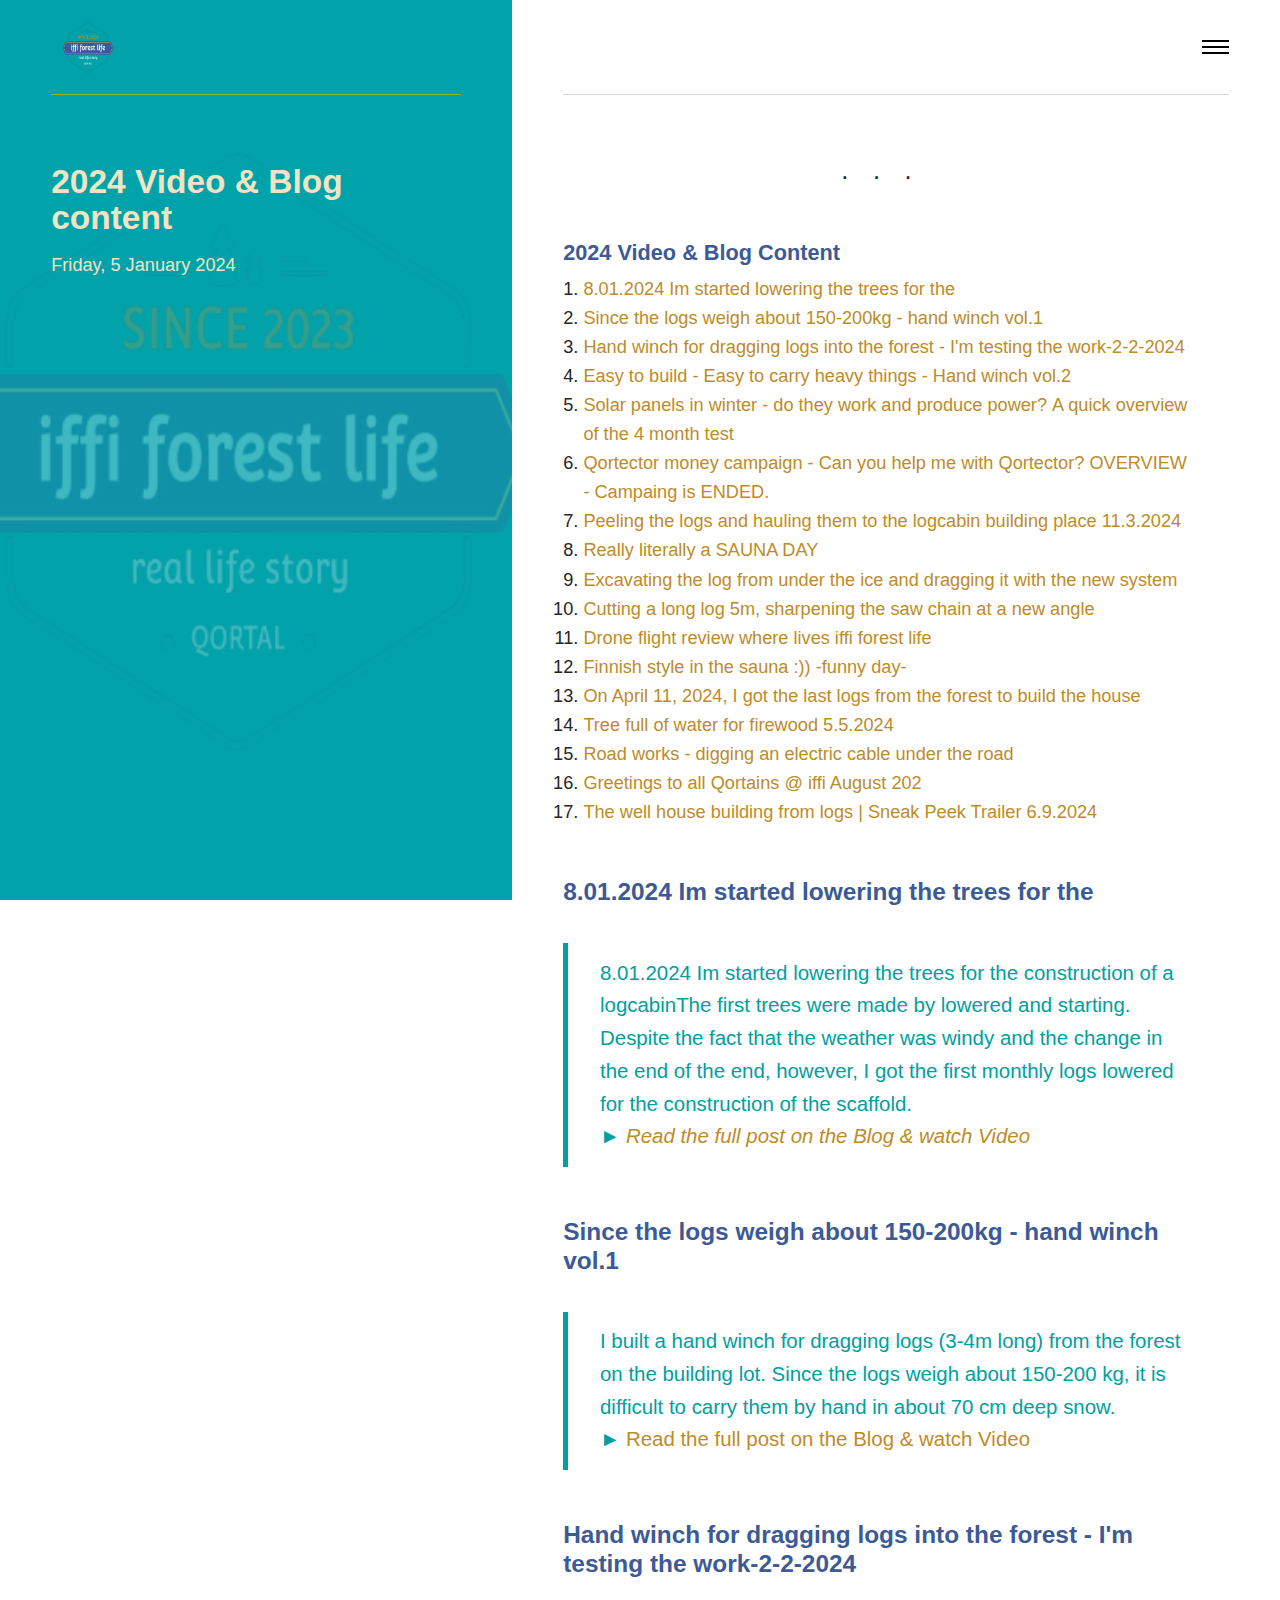
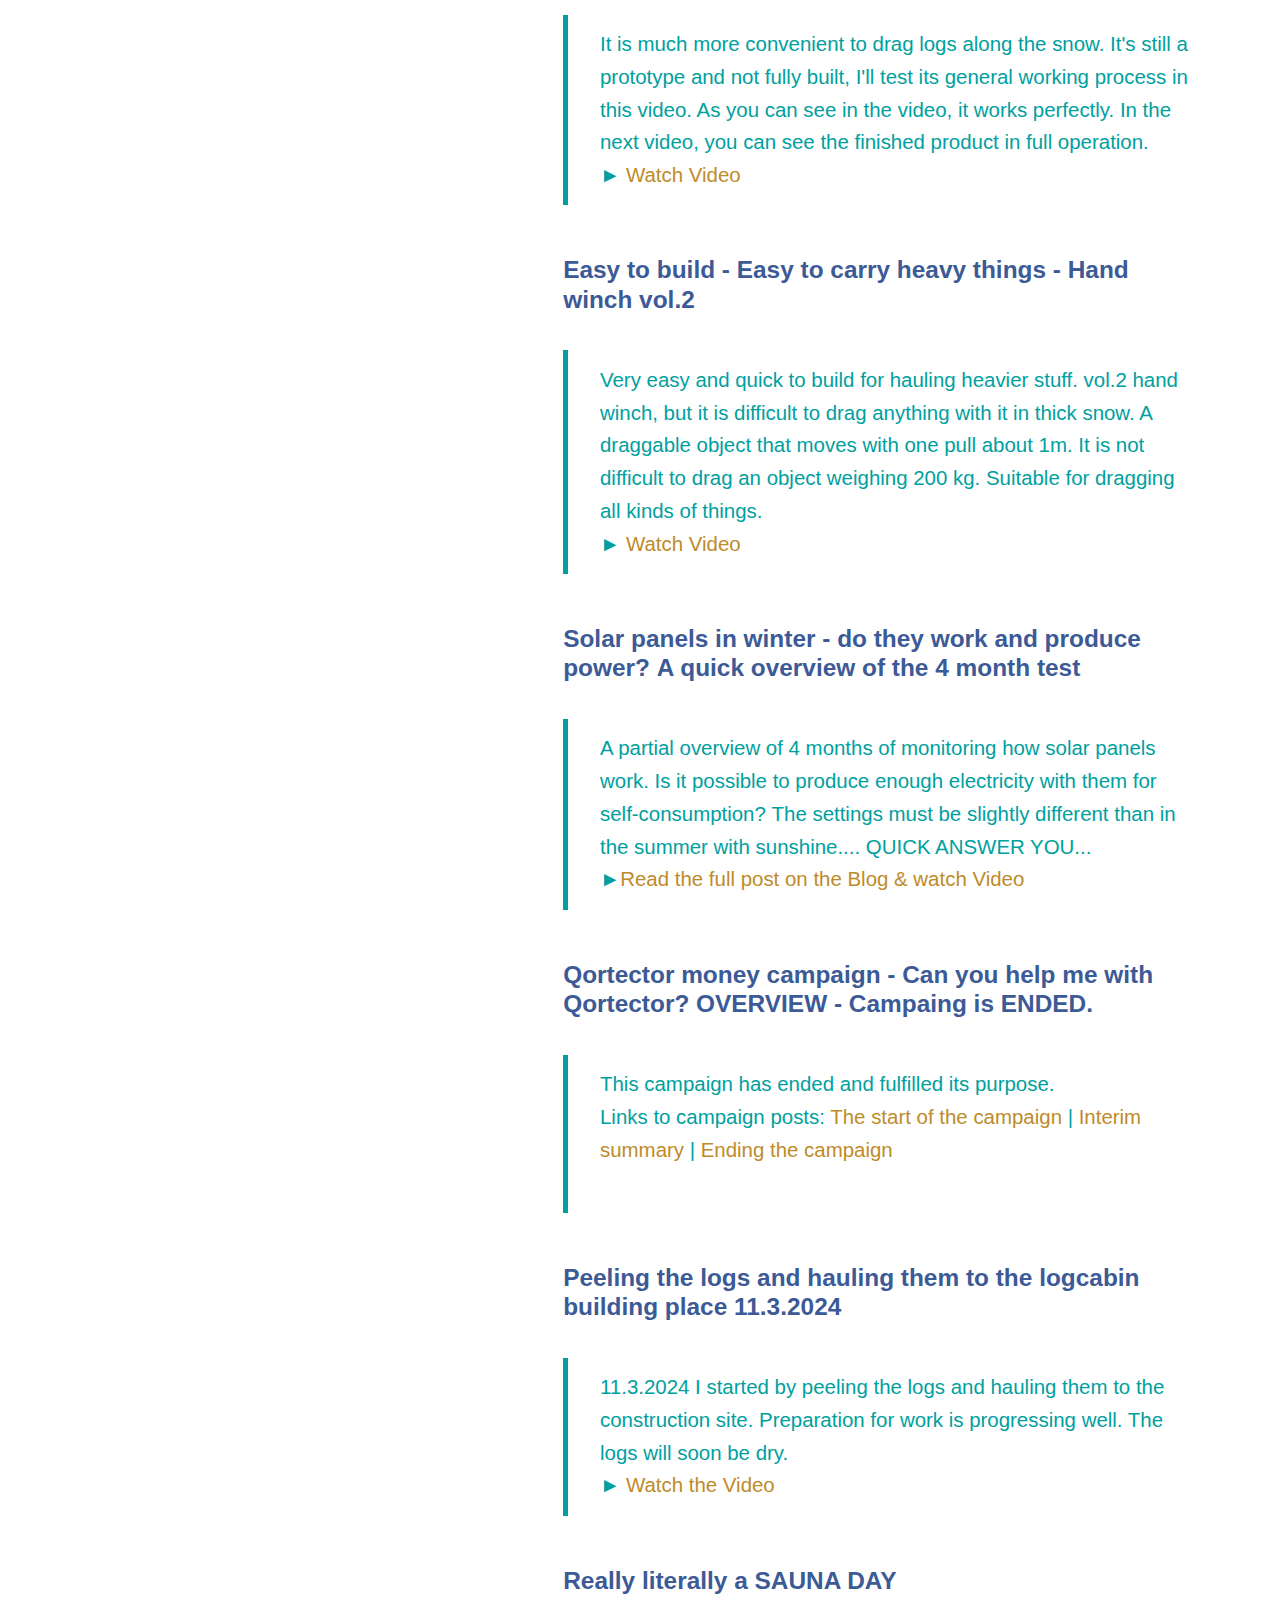
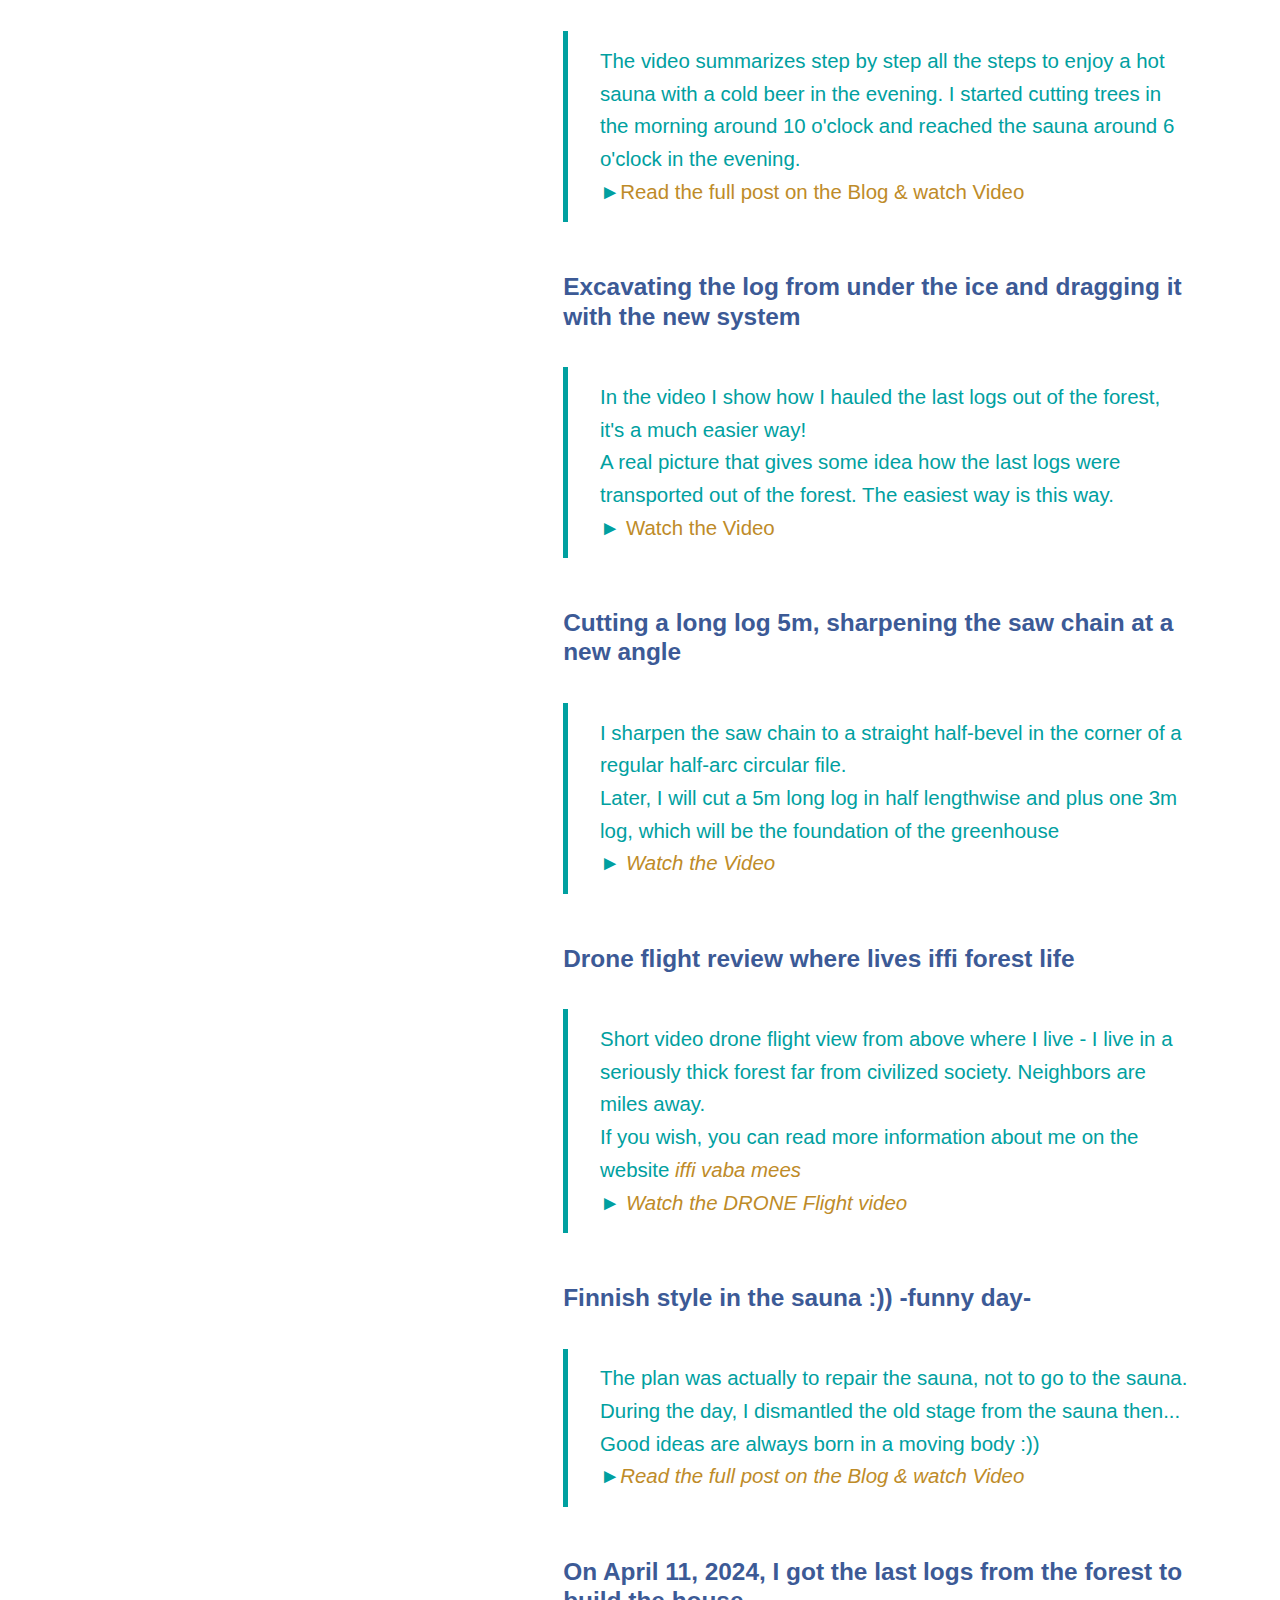
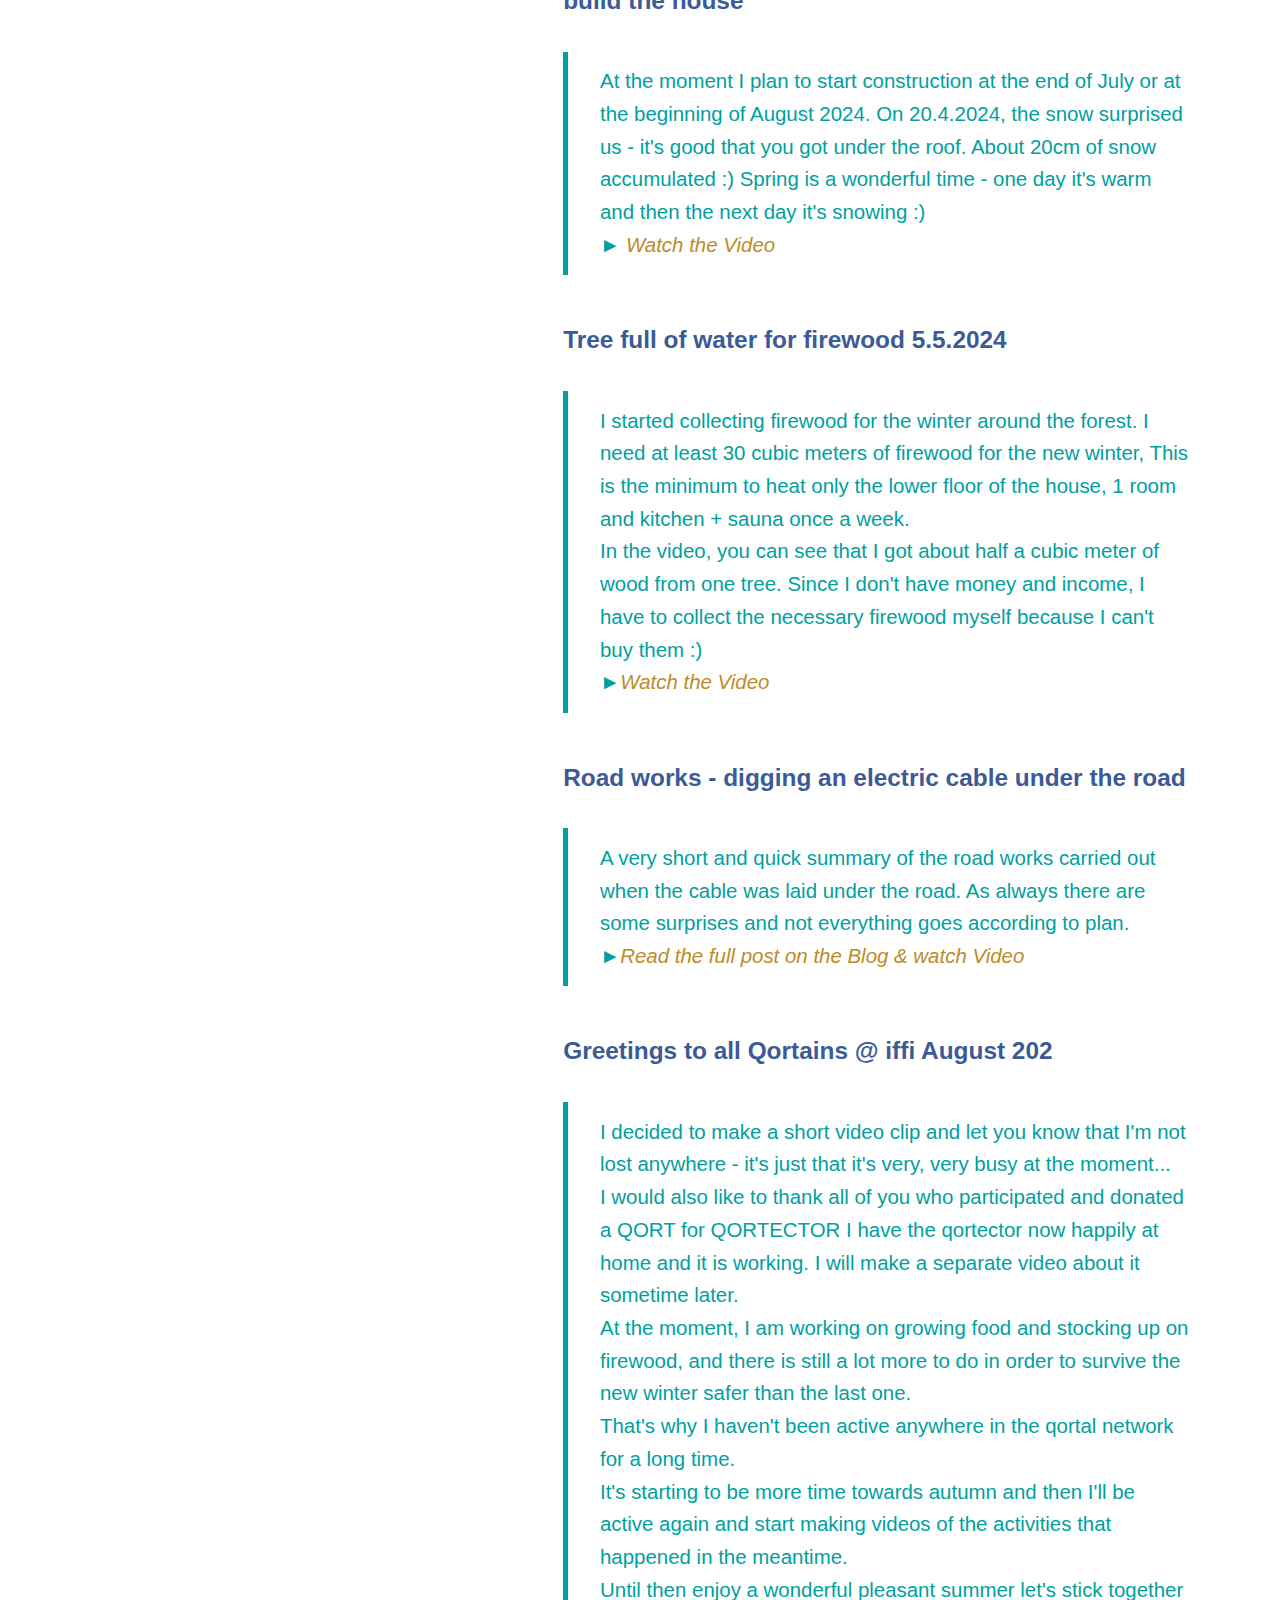
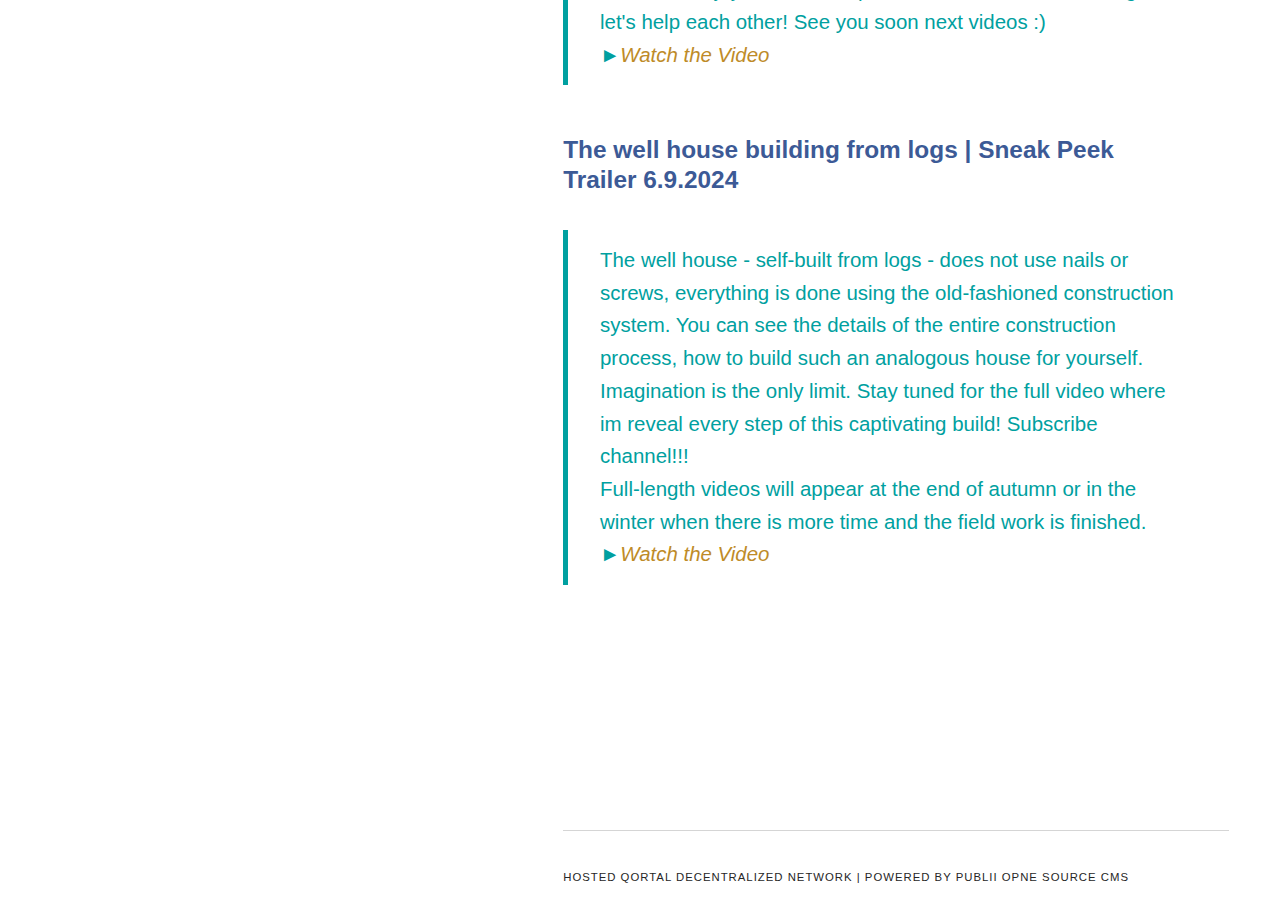
<file: index.html>
<!DOCTYPE html><html lang="en-gb"><head><meta charset="utf-8"><meta http-equiv="X-UA-Compatible" content="IE=edge"><meta name="viewport" content="width=device-width,initial-scale=1"><title>2024 Video &amp; Blog content - iffi forest life | real life story | since 2023</title><meta name="description" content="8.01.2024 Im started lowering the trees for the 8.01.2024 Im started lowering the trees for the construction of a logcabinThe first trees were made by lowered and starting. Despite the fact that the weather was windy and the change in the end of the end,&hellip;"><meta name="generator" content="Publii Open-Source CMS for Static Site"><link rel="canonical" href="./"><link rel="shortcut icon" href="./media/website/Video-iffiforestlife-VIDEO-logo-transperent-512x512-2.png" type="image/png"><link rel="stylesheet" href="./assets/css/style.css?v=f938fbee2fb2545371618f54c87f8995"><script type="application/ld+json">{"@context":"http://schema.org","@type":"Article","mainEntityOfPage":{"@type":"WebPage","@id":"./index.html"},"headline":"2024 Video & Blog content","datePublished":"2024-01-05T09:01","dateModified":"2024-09-14T11:29","image":{"@type":"ImageObject","url":"./media/posts/2/Video-iffiforestlife-VIDEO-logo-transperent-512x512.png","height":512,"width":512},"description":"8.01.2024 Im started lowering the trees for the 8.01.2024 Im started lowering the trees for the construction of a logcabinThe first trees were made by lowered and starting. Despite the fact that the weather was windy and the change in the end of the end,&hellip;","author":{"@type":"Person","name":"iffi olen","url":"./authors/iffi-olen/"},"publisher":{"@type":"Organization","name":"iffi olen","logo":{"@type":"ImageObject","url":"./media/website/Video-iffiforestlife-VIDEO-logo-transperent-512x512.png","height":512,"width":512}}}</script><noscript><style>img[loading] {
                    opacity: 1;
                }</style></noscript></head><body class="page-template"><div class="container js-container"><nav class="menu"><ul class="navbar__menu"><li><a href="./index.html" target="_self">home</a></li><li class="active-parent has-submenu"><span>archive</span><ul class="navbar__submenu"><li><a href="./2023-video-and-blog-content.html" target="_self">2023 year</a></li><li class="active"><a href="./2024-video-and-blog-content.html" target="_self">2024 year</a></li></ul></li><li><span>Project / Ideas information</span></li></ul></nav><div class="container__content"><header class="top"><div class="top__item"><a class="logo" href="./index.html"><img src="./media/website/Video-iffiforestlife-VIDEO-logo-transperent-512x512.png" alt="iffi forest life | real life story | since 2023" width="512" height="512"></a></div><div class="top__item top__item--right"><button class="menu-toggle js-menu-toggle" aria-label="Menu" aria-expanded="false"><span class="menu-toggle-box"><span class="menu-toggle-inner">Menu</span></span></button></div></header><main class="main page"><article class="content"><div class="main__left"><figure class="hero"><img src="./media/posts/2/Video-iffiforestlife-VIDEO-logo-transperent-512x512.png" srcset="./media/posts/2/responsive/Video-iffiforestlife-VIDEO-logo-transperent-512x512-xs.webp 300w, ./media/posts/2/responsive/Video-iffiforestlife-VIDEO-logo-transperent-512x512-sm.webp 480w, ./media/posts/2/responsive/Video-iffiforestlife-VIDEO-logo-transperent-512x512-md.webp 768w, ./media/posts/2/responsive/Video-iffiforestlife-VIDEO-logo-transperent-512x512-lg.webp 1024w, ./media/posts/2/responsive/Video-iffiforestlife-VIDEO-logo-transperent-512x512-xl.webp 1280w, ./media/posts/2/responsive/Video-iffiforestlife-VIDEO-logo-transperent-512x512-2xl.webp 1600w" sizes="(min-width: 1800px) 50vw, (min-width: 900px) 40vw, 100vw" loading="eager" height="512" width="512" alt=""></figure><header><h1>2024 Video &amp; Blog content</h1><p><time datetime="2024-01-05T09:01">Friday, 5 January 2024</time></p></header></div><div class="main__right"><div class="content__entry"><hr class="separator separator--dots"><div class="post__toc"><h3>2024 Video &amp; Blog Content</h3><ul><li><a href="#8012024-im-started-lowering-the-trees-for-the">8.01.2024 Im started lowering the trees for the</a></li><li><a href="#since-the-logs-weigh-about-150-200kg-hand-winch-vol1">Since the logs weigh about 150-200kg - hand winch vol.1</a></li><li><a href="#hand-winch-for-dragging-logs-into-the-forest-im-testing-the-work-2-2-2024">Hand winch for dragging logs into the forest - I'm testing the work-2-2-2024</a></li><li><a href="#easy-to-build-easy-to-carry-heavy-things-hand-winch-vol2lessbrgreater">Easy to build - Easy to carry heavy things - Hand winch vol.2<br></a></li><li><a href="#solar-panels-in-winter-do-they-work-and-produce-powerandnbspa-quick-overview-of-the-4-month-test">Solar panels in winter - do they work and produce power?&nbsp;A quick overview of the 4 month test</a></li><li><a href="#qortector-money-campaign-can-you-help-me-with-qortector-overview-campaing-is-endedlessbrgreater">Qortector money campaign - Can you help me with Qortector? OVERVIEW - Campaing is ENDED.<br></a></li><li><a href="#peeling-the-logs-and-hauling-them-to-the-logcabin-building-place-1132024">Peeling the logs and hauling them to the logcabin building place 11.3.2024</a></li><li><a href="#really-literally-a-sauna-daylessbrgreater">Really literally a SAUNA DAY<br></a></li><li><a href="#excavating-the-log-from-under-the-ice-and-dragging-it-with-the-new-system">Excavating the log from under the ice and dragging it with the new system</a></li><li><a href="#cutting-a-long-log-5m-sharpening-the-saw-chain-at-a-new-angle">Cutting a long log 5m, sharpening the saw chain at a new angle</a></li><li><a href="#drone-flight-review-where-lives-iffi-forest-life">Drone flight review where lives iffi forest life</a></li><li><a href="#finnish-style-in-the-sauna-funny-day-">Finnish style in the sauna :)) -funny day-</a></li><li><a href="#on-april-11-2024-i-got-the-last-logs-from-the-forest-to-build-the-house">On April 11, 2024, I got the last logs from the forest to build the house</a></li><li><a href="#tree-full-of-water-for-firewood-552024">Tree full of water for firewood 5.5.2024</a></li><li><a href="#road-works-digging-an-electric-cable-under-the-road">Road works - digging an electric cable under the road</a></li><li><a href="#greetings-to-all-qortains-iffi-august-202lessbrgreater">Greetings to all Qortains @ iffi August 202<br></a></li><li><a href="#the-well-house-building-from-logs-or-sneak-peek-trailer-692024">The well house building from logs | Sneak Peek Trailer 6.9.2024</a></li></ul></div><h2 id="8012024-im-started-lowering-the-trees-for-the">8.01.2024 Im started lowering the trees for the</h2><blockquote class="blockquote">8.01.2024 Im started lowering the trees for the construction of a logcabinThe first trees were made by lowered and starting. Despite the fact that the weather was windy and the change in the end of the end, however, I got the first monthly logs lowered for the construction of the scaffold.<br>►&nbsp;<a href="https://qortal://APP/Q-Blog/iffi%20forest%20life/iffi%20forest%20life/I-started-the-building-o-ZKFFBo"><em>Read the full post on the Blog &amp; watch Video</em></a><br></blockquote><h2 id="since-the-logs-weigh-about-150-200kg-hand-winch-vol1">Since the logs weigh about 150-200kg - hand winch vol.1</h2><blockquote class="blockquote">I built a hand winch for dragging logs (3-4m long) from the forest on the building lot. Since the logs weigh about 150-200 kg, it is difficult to carry them by hand in about 70 cm deep snow.<br>► <a href="https://qortal://APP/Q-Blog/iffi%20forest%20life/iffi%20forest%20life/I-built-a-hand-winch-for-dRANUb">Read the full post on the Blog &amp; watch Video</a><br></blockquote><h2 id="hand-winch-for-dragging-logs-into-the-forest-im-testing-the-work-2-2-2024">Hand winch for dragging logs into the forest - I'm testing the work-2-2-2024</h2><blockquote class="blockquote">It is much more convenient to drag logs along the snow. It's still a prototype and not fully built, I'll test its general working process in this video. As you can see in the video, it works perfectly. In the next video, you can see the finished product in full operation.<br>► <a href="https://qortal://APP/Q-Tube/video/iffi%20forest%20life/qtube_vid_hand-winch-for-dragging-logs-i_499fjo_metadata">Watch Video</a><br></blockquote><h2 id="easy-to-build-easy-to-carry-heavy-things-hand-winch-vol2lessbrgreater">Easy to build - Easy to carry heavy things - Hand winch vol.2<br></h2><blockquote class="blockquote">Very easy and quick to build for hauling heavier stuff. vol.2 hand winch, but it is difficult to drag anything with it in thick snow. A draggable object that moves with one pull about 1m. It is not difficult to drag an object weighing 200 kg. Suitable for dragging all kinds of things.<br>► <a href="https://qortal://APP/Q-Tube/video/iffi%20forest%20life/qtube_vid_easy-to-build-easy-to-carry-he_H6gyr2_metadata">Watch Video</a><br></blockquote><h2 id="solar-panels-in-winter-do-they-work-and-produce-powerandnbspa-quick-overview-of-the-4-month-test">Solar panels in winter - do they work and produce power?&nbsp;A quick overview of the 4 month test</h2><blockquote class="blockquote">A partial overview of 4 months of monitoring how solar panels work. Is it possible to produce enough electricity with them for self-consumption?&nbsp;The settings must be slightly different than in the summer with sunshine.... QUICK ANSWER YOU...<br>►<a href="https://qortal://APP/Q-Blog/iffi%20forest%20life/iffi%20forest%20life/Solar-panels-in-winter-d-SvBx4P">Read the full post on the Blog &amp; watch Video</a><br></blockquote><h2 id="qortector-money-campaign-can-you-help-me-with-qortector-overview-campaing-is-endedlessbrgreater">Qortector money campaign - Can you help me with Qortector? OVERVIEW - Campaing is ENDED.<br></h2><blockquote class="blockquote">This campaign has ended and fulfilled its purpose.<br>Links to campaign posts: <a href="https://qortal://APP/Q-Blog/iffi%20forest%20life/iffi%20forest%20life/Qortector-money-campaign-WX0a5l">The start of the campaign</a>&nbsp;| <a href="https://qortal://APP/Q-Blog/iffi%20forest%20life/iffi%20forest%20life/Can-you-help-me-with-Qor-sa7Aiv">Interim summary</a>&nbsp;| <a href="https://qortal://APP/Q-Blog/iffi%20forest%20life/iffi%20forest%20life/Greetings-all-Qortians-I-vxCY5V">Ending the campaign</a><br><br></blockquote><h2 id="peeling-the-logs-and-hauling-them-to-the-logcabin-building-place-1132024">Peeling the logs and hauling them to the logcabin building place 11.3.2024</h2><blockquote class="blockquote">11.3.2024 I started by peeling the logs and hauling them to the construction site. Preparation for work is progressing well. The logs will soon be dry.<br>► <a href="https://qortal://APP/Q-Tube/video/iffi%20forest%20life/qtube_vid_peeling-the-logs-and-hauling-t_G0pG1w_metadata">Watch the Video</a><br></blockquote><h2 id="really-literally-a-sauna-daylessbrgreater">Really literally a SAUNA DAY<br></h2><blockquote class="blockquote">The video summarizes step by step all the steps to enjoy a hot sauna with a cold beer in the evening.&nbsp;I started cutting trees in the morning around 10 o'clock and reached the sauna around 6 o'clock in the evening.<br>►<a href="https://qortal://APP/Q-Blog/iffi%20forest%20life/iffi%20forest%20life/Really-literally-a-SAUNA-1JDb5q">Read the full post on the Blog &amp; watch Video</a><br></blockquote><h2 id="excavating-the-log-from-under-the-ice-and-dragging-it-with-the-new-system">Excavating the log from under the ice and dragging it with the new system</h2><blockquote class="blockquote">In the video I show how I hauled the last logs out of the forest, it's a much easier way!<br>A real picture that gives some idea how the last logs were transported out of the forest. The easiest way is this way.<br>► <a href="https://qortal://APP/Q-Tube/video/iffi%20forest%20life/qtube_vid_excavating-the-log-from-under-_YpBPUv_metadata">Watch the Video</a><br></blockquote><h2 id="cutting-a-long-log-5m-sharpening-the-saw-chain-at-a-new-angle">Cutting a long log 5m, sharpening the saw chain at a new angle</h2><blockquote class="blockquote">I sharpen the saw chain to a straight half-bevel in the corner of a regular half-arc circular file.<br>Later, I will cut a 5m long log in half lengthwise and plus one 3m log, which will be the foundation of the greenhouse<br>► <a href="https://qortal://APP/Q-Tube/video/iffi%20forest%20life/qtube_vid_cutting-a-long-log-5m-sharpeni_mmCqhX_metadata"><em>Watch the Video</em></a><br></blockquote><h2 id="drone-flight-review-where-lives-iffi-forest-life">Drone flight review where lives iffi forest life</h2><blockquote class="blockquote">Short video drone flight view from above where I live - I live in a seriously thick forest far from civilized society. Neighbors are miles away.<br>If you wish, you can read more information about me on the website <a href="https://qortal://WEBSITE/iffi%20vaba%20mees"><em>iffi vaba mees</em></a><br>► <a href="https://qortal://APP/Q-Tube/video/iffi%20forest%20life/qtube_vid_drone-flight-review-where-live_iTWVKM_metadata"><em>Watch the DRONE Flight video</em></a><br></blockquote><h2 id="finnish-style-in-the-sauna-funny-day-">Finnish style in the sauna :)) -funny day-</h2><blockquote class="blockquote">The plan was actually to repair the sauna, not to go to the sauna. During the day, I dismantled the old stage from the sauna then...<br>Good ideas are always born in a moving body :))<br>►<a href="https://qortal://APP/Q-Blog/iffi%20forest%20life/iffi%20forest%20life/Finnish-style-in-the-sau-g7oVYF"><em>Read the full post on the Blog &amp; watch Video</em></a><br></blockquote><h2 id="on-april-11-2024-i-got-the-last-logs-from-the-forest-to-build-the-house">On April 11, 2024, I got the last logs from the forest to build the house</h2><blockquote class="blockquote">At the moment I plan to start construction at the end of July or at the beginning of August 2024.&nbsp;On 20.4.2024, the snow surprised us - it's good that you got under the roof. About 20cm of snow accumulated :)&nbsp;Spring is a wonderful time - one day it's warm and then the next day it's snowing :)<br>► <a href="https://qortal://APP/Q-Tube/video/iffi%20forest%20life/qtube_vid_excavating-the-log-from-under-_YpBPUv_metadata"><em>Watch the Video</em></a><br></blockquote><h2 id="tree-full-of-water-for-firewood-552024">Tree full of water for firewood 5.5.2024</h2><blockquote class="blockquote">I started collecting firewood for the winter around the forest. I need at least 30 cubic meters of firewood for the new winter, This is the minimum to heat only the lower floor of the house, 1 room and kitchen + sauna once a week.<br>In the video, you can see that I got about half a cubic meter of wood from one tree. Since I don't have money and income, I have to collect the necessary firewood myself because I can't buy them :)<br>►<a href="https://qortal://APP/Q-Tube/video/iffi%20forest%20life/qtube_vid_tree-full-of-water-for-firewoo_l7TAiG_metadata"><em>Watch the Video</em></a><br></blockquote><h2 id="road-works-digging-an-electric-cable-under-the-road">Road works - digging an electric cable under the road</h2><blockquote class="blockquote">A very short and quick summary of the road works carried out when the cable was laid under the road. As always there are some surprises and not everything goes according to plan.<br>►<a href="https://qortal://APP/Q-Blog/iffi%20forest%20life/iffi%20forest%20life/Road-works-digging-an-el-cJLSW0"><em>Read the full post on the Blog &amp; watch Video</em></a><br></blockquote><h2 id="greetings-to-all-qortains-iffi-august-202lessbrgreater">Greetings to all Qortains @ iffi August 202<br></h2><blockquote class="blockquote">I decided to make a short video clip and let you know that I'm not lost anywhere - it's just that it's very, very busy at the moment...<br>I would also like to thank all of you who participated and donated a QORT for QORTECTOR I have the qortector now happily at home and it is working. I will make a separate video about it sometime later.<br>At the moment, I am working on growing food and stocking up on firewood, and there is still a lot more to do in order to survive the new winter safer than the last one.<br>That's why I haven't been active anywhere in the qortal network for a long time.<br>It's starting to be more time towards autumn and then I'll be active again and start making videos of the activities that happened in the meantime.<br>Until then enjoy a wonderful pleasant summer let's stick together let's help each other! See you soon next videos :)<br>►<a href="https://qortal://APP/Q-Tube/video/iffi%20forest%20life/qtube_vid_updated-greetings-to-all-qorta_C01evN_metadata"><em>Watch the Video</em></a><br></blockquote><h2 id="the-well-house-building-from-logs-or-sneak-peek-trailer-692024">The well house building from logs | Sneak Peek Trailer 6.9.2024</h2><blockquote class="blockquote">The well house - self-built from logs - does not use nails or screws, everything is done using the old-fashioned construction system. You can see the details of the entire construction process, how to build such an analogous house for yourself. Imagination is the only limit. Stay tuned for the full video where im reveal every step of this captivating build! Subscribe channel!!!<br>Full-length videos will appear at the end of autumn or in the winter when there is more time and the field work is finished.<br>►<a href="https://qortal://APP/Q-Tube/video/iffi%20forest%20life/qtube_vid_the-well-house-building-from-l_pAfWBV_metadata"><em>Watch the Video</em></a><br></blockquote></div></div></article><div class="main__right main__right--bottom"></div></main><footer class="footer"><div class="footer__copyright">Hosted QORTAL decentralized Network | Powered by Publii opne source CMS</div></footer></div></div><script defer="defer" src="./assets/js/scripts.min.js?v=1ea8317abae2e05fa2a65ed7bbff7ba7"></script><script>var images = document.querySelectorAll('img[loading]');
   
           for (var i = 0; i < images.length; i++) {
               if (images[i].complete) {
                   images[i].classList.add('is-loaded');
               } else {
                   images[i].addEventListener('load', function () {
                       this.classList.add('is-loaded');
                   }, false);
               }
           }</script></body></html>
</file>
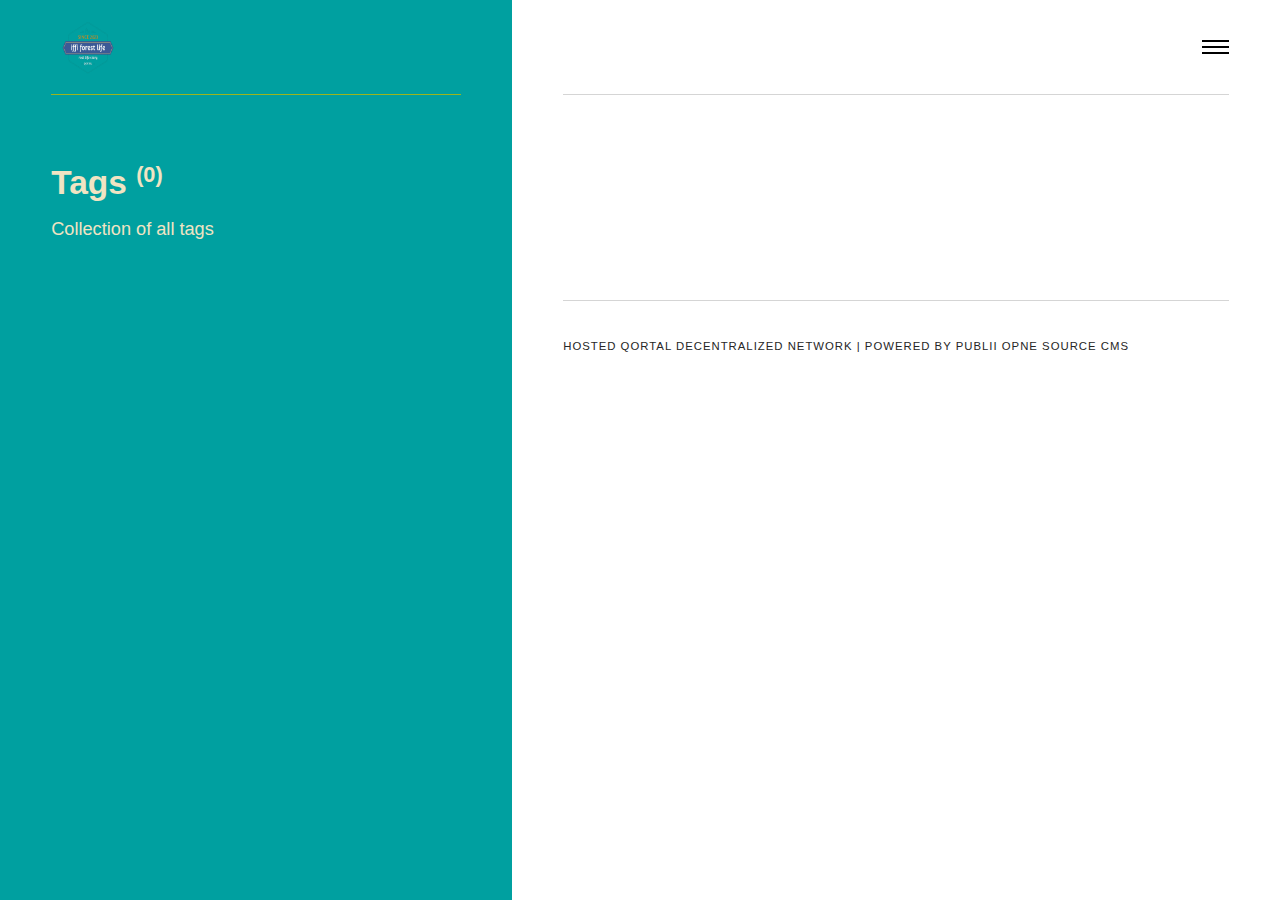
<file: tags/index.html>
<!DOCTYPE html><html lang="en-gb"><head><meta charset="utf-8"><meta http-equiv="X-UA-Compatible" content="IE=edge"><meta name="viewport" content="width=device-width,initial-scale=1"><title>All tags - iffi forest life | real life story | since 2023</title><meta name="robots" content="noindex, follow"><meta name="generator" content="Publii Open-Source CMS for Static Site"><link rel="shortcut icon" href="./../media/website/Video-iffiforestlife-VIDEO-logo-transperent-512x512-2.png" type="image/png"><link rel="stylesheet" href="./../assets/css/style.css?v=f938fbee2fb2545371618f54c87f8995"><script type="application/ld+json">{"@context":"http://schema.org","@type":"Organization","name":"iffi forest life | real life story | since 2023","logo":"./../media/website/Video-iffiforestlife-VIDEO-logo-transperent-512x512.png","url":"./../index.html"}</script><noscript><style>img[loading] {
                    opacity: 1;
                }</style></noscript></head><body class="tags-template"><div class="container js-container"><nav class="menu"><ul class="navbar__menu"><li><a href="./../index.html" target="_self">home</a></li><li class="has-submenu"><span>archive</span><ul class="navbar__submenu"><li><a href="./../2023-video-and-blog-content.html" target="_self">2023 year</a></li><li><a href="./../2024-video-and-blog-content.html" target="_self">2024 year</a></li></ul></li><li><span>Project / Ideas information</span></li></ul></nav><div class="container__content"><header class="top"><div class="top__item"><a class="logo" href="./../index.html"><img src="./../media/website/Video-iffiforestlife-VIDEO-logo-transperent-512x512.png" alt="iffi forest life | real life story | since 2023" width="512" height="512"></a></div><div class="top__item top__item--right"><button class="menu-toggle js-menu-toggle" aria-label="Menu" aria-expanded="false"><span class="menu-toggle-box"><span class="menu-toggle-inner">Menu</span></span></button></div></header><main class="main page page--tags"><div class="main__left"><header><h1>Tags <sup>(0)</sup></h1><p>Collection of all tags</p></header></div><div class="main__right"><div><ul class="feed feed--tags"></ul></div></div></main><footer class="footer"><div class="footer__copyright">Hosted QORTAL decentralized Network | Powered by Publii opne source CMS</div></footer></div></div><script defer="defer" src="./../assets/js/scripts.min.js?v=1ea8317abae2e05fa2a65ed7bbff7ba7"></script><script>var images = document.querySelectorAll('img[loading]');

        for (var i = 0; i < images.length; i++) {
            if (images[i].complete) {
                images[i].classList.add('is-loaded');
            } else {
                images[i].addEventListener('load', function () {
                    this.classList.add('is-loaded');
                }, false);
            }
        }</script></body></html>
</file>
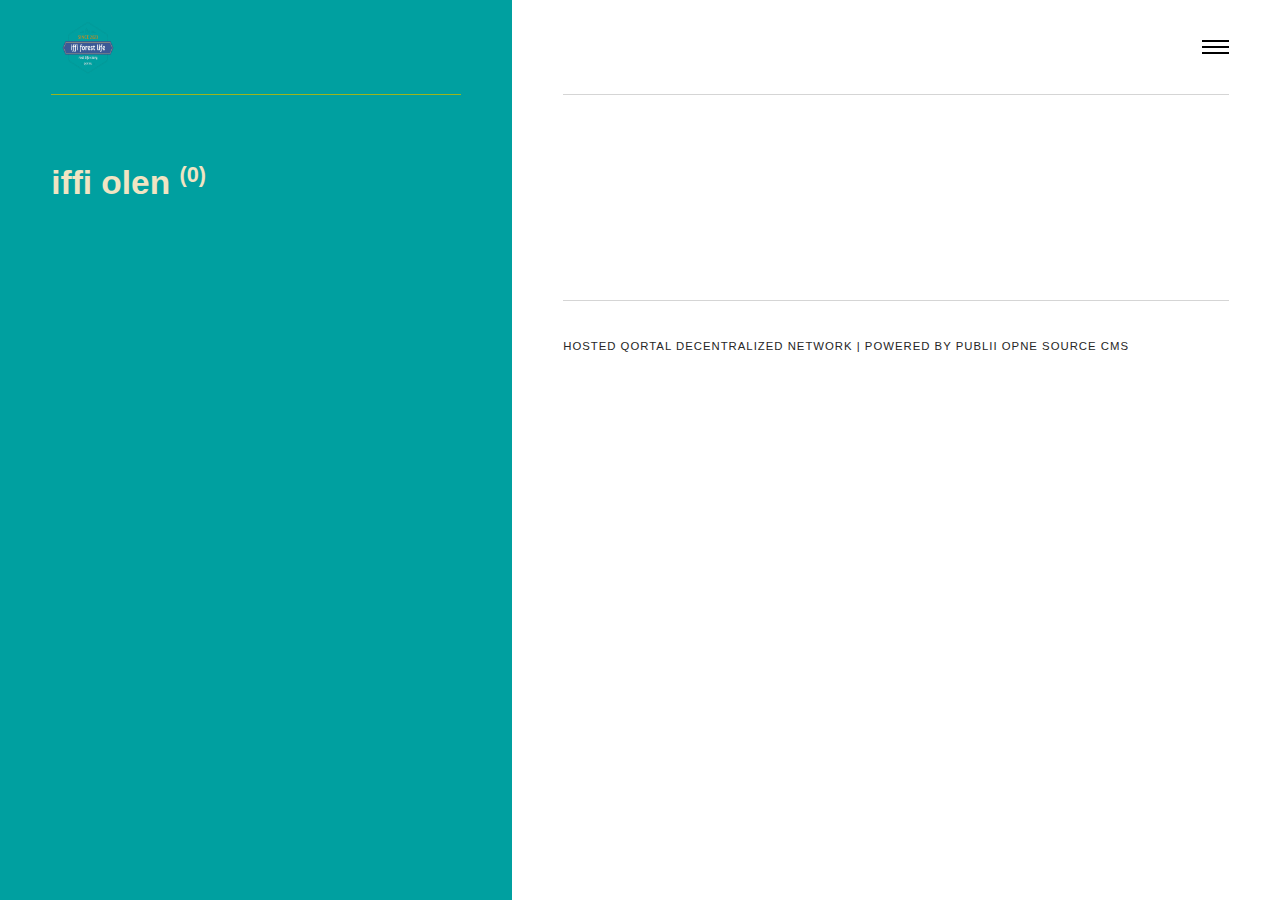
<file: authors/iffi-olen/index.html>
<!DOCTYPE html><html lang="en-gb"><head><meta charset="utf-8"><meta http-equiv="X-UA-Compatible" content="IE=edge"><meta name="viewport" content="width=device-width,initial-scale=1"><title>Author: iffi olen - iffi forest life | real life story | since 2023</title><meta name="robots" content="noindex, follow"><meta name="generator" content="Publii Open-Source CMS for Static Site"><link rel="shortcut icon" href="./../../media/website/Video-iffiforestlife-VIDEO-logo-transperent-512x512-2.png" type="image/png"><link rel="stylesheet" href="./../../assets/css/style.css?v=f938fbee2fb2545371618f54c87f8995"><script type="application/ld+json">{"@context":"http://schema.org","@type":"Organization","name":"iffi forest life | real life story | since 2023","logo":"./../../media/website/Video-iffiforestlife-VIDEO-logo-transperent-512x512.png","url":"./../../index.html"}</script><noscript><style>img[loading] {
                    opacity: 1;
                }</style></noscript></head><body class="author-template"><div class="container js-container"><nav class="menu"><ul class="navbar__menu"><li><a href="./../../index.html" target="_self">home</a></li><li class="has-submenu"><span>archive</span><ul class="navbar__submenu"><li><a href="./../../2023-video-and-blog-content.html" target="_self">2023 year</a></li><li><a href="./../../2024-video-and-blog-content.html" target="_self">2024 year</a></li></ul></li><li><span>Project / Ideas information</span></li></ul></nav><div class="container__content"><header class="top"><div class="top__item"><a class="logo" href="./../../index.html"><img src="./../../media/website/Video-iffiforestlife-VIDEO-logo-transperent-512x512.png" alt="iffi forest life | real life story | since 2023" width="512" height="512"></a></div><div class="top__item top__item--right"><button class="menu-toggle js-menu-toggle" aria-label="Menu" aria-expanded="false"><span class="menu-toggle-box"><span class="menu-toggle-inner">Menu</span></span></button></div></header><main class="main page page--author"><div class="main__left"><header><div class="page--author__bio"><h1>iffi olen <sup>(0)</sup></h1></div></header></div><div class="main__right feed feed--author"><div></div></div></main><footer class="footer"><div class="footer__copyright">Hosted QORTAL decentralized Network | Powered by Publii opne source CMS</div></footer></div></div><script defer="defer" src="./../../assets/js/scripts.min.js?v=1ea8317abae2e05fa2a65ed7bbff7ba7"></script><script>var images = document.querySelectorAll('img[loading]');

        for (var i = 0; i < images.length; i++) {
            if (images[i].complete) {
                images[i].classList.add('is-loaded');
            } else {
                images[i].addEventListener('load', function () {
                    this.classList.add('is-loaded');
                }, false);
            }
        }</script></body></html>
</file>
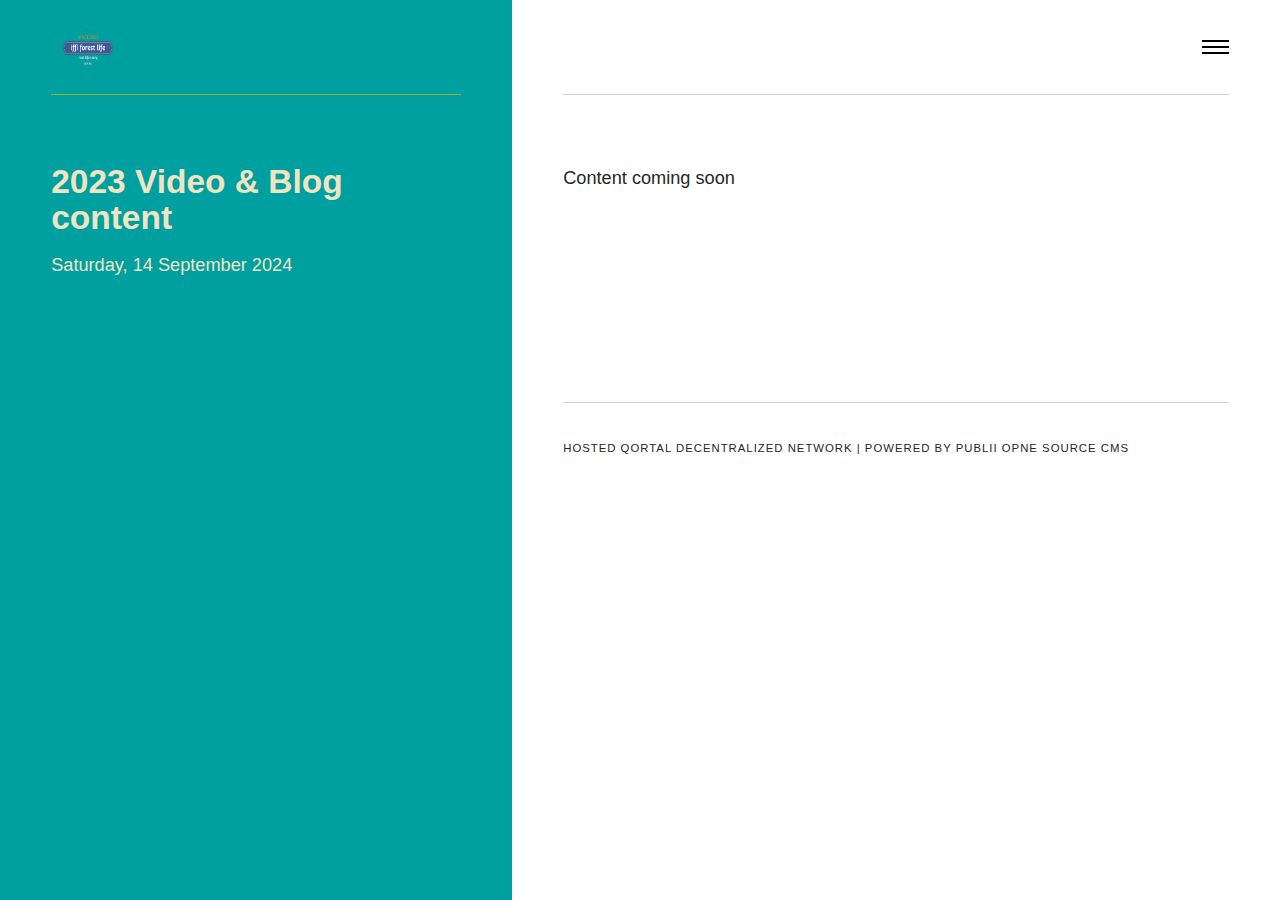
<file: 2023-video-and-blog-content.html>
<!DOCTYPE html><html lang="en-gb"><head><meta charset="utf-8"><meta http-equiv="X-UA-Compatible" content="IE=edge"><meta name="viewport" content="width=device-width,initial-scale=1"><title>2023 Video &amp; Blog content - iffi forest life | real life story | since 2023</title><meta name="description" content="Content coming soon"><meta name="generator" content="Publii Open-Source CMS for Static Site"><link rel="canonical" href="./2023-video-and-blog-content.html"><link rel="shortcut icon" href="./media/website/Video-iffiforestlife-VIDEO-logo-transperent-512x512-2.png" type="image/png"><link rel="stylesheet" href="./assets/css/style.css?v=f938fbee2fb2545371618f54c87f8995"><script type="application/ld+json">{"@context":"http://schema.org","@type":"Article","mainEntityOfPage":{"@type":"WebPage","@id":"./2023-video-and-blog-content.html"},"headline":"2023 Video & Blog content","datePublished":"2024-09-14T11:27","dateModified":"2024-09-14T11:28","image":{"@type":"ImageObject","url":"./media/website/Video-iffiforestlife-VIDEO-logo-transperent-512x512.png","height":512,"width":512},"description":"Content coming soon","author":{"@type":"Person","name":"iffi olen","url":"./authors/iffi-olen/"},"publisher":{"@type":"Organization","name":"iffi olen","logo":{"@type":"ImageObject","url":"./media/website/Video-iffiforestlife-VIDEO-logo-transperent-512x512.png","height":512,"width":512}}}</script><noscript><style>img[loading] {
                    opacity: 1;
                }</style></noscript></head><body class="page-template"><div class="container js-container"><nav class="menu"><ul class="navbar__menu"><li><a href="./index.html" target="_self">home</a></li><li class="active-parent has-submenu"><span>archive</span><ul class="navbar__submenu"><li class="active"><a href="./2023-video-and-blog-content.html" target="_self">2023 year</a></li><li><a href="./2024-video-and-blog-content.html" target="_self">2024 year</a></li></ul></li><li><span>Project / Ideas information</span></li></ul></nav><div class="container__content"><header class="top"><div class="top__item"><a class="logo" href="./index.html"><img src="./media/website/Video-iffiforestlife-VIDEO-logo-transperent-512x512.png" alt="iffi forest life | real life story | since 2023" width="512" height="512"></a></div><div class="top__item top__item--right"><button class="menu-toggle js-menu-toggle" aria-label="Menu" aria-expanded="false"><span class="menu-toggle-box"><span class="menu-toggle-inner">Menu</span></span></button></div></header><main class="main page"><article class="content"><div class="main__left"><header><h1>2023 Video &amp; Blog content</h1><p><time datetime="2024-09-14T11:27">Saturday, 14 September 2024</time></p></header></div><div class="main__right"><div class="content__entry"><p>Content coming soon</p></div></div></article><div class="main__right main__right--bottom"></div></main><footer class="footer"><div class="footer__copyright">Hosted QORTAL decentralized Network | Powered by Publii opne source CMS</div></footer></div></div><script defer="defer" src="./assets/js/scripts.min.js?v=1ea8317abae2e05fa2a65ed7bbff7ba7"></script><script>var images = document.querySelectorAll('img[loading]');
   
           for (var i = 0; i < images.length; i++) {
               if (images[i].complete) {
                   images[i].classList.add('is-loaded');
               } else {
                   images[i].addEventListener('load', function () {
                       this.classList.add('is-loaded');
                   }, false);
               }
           }</script></body></html>
</file>
<file: assets/css/style.css>
:root{--navbar-height:5.25rem;--entry-width:62ch;--hero-height:40vh;--body-font:-apple-system,BlinkMacSystemFont,"Segoe UI",Roboto,Oxygen,Ubuntu,Cantarell,"Fira Sans","Droid Sans","Helvetica Neue",Arial,sans-serif,"Apple Color Emoji","Segoe UI Emoji","Segoe UI Symbol";--heading-font:-apple-system,BlinkMacSystemFont,"Segoe UI",Roboto,Oxygen,Ubuntu,Cantarell,"Fira Sans","Droid Sans","Helvetica Neue",Arial,sans-serif,"Apple Color Emoji","Segoe UI Emoji","Segoe UI Symbol";--logo-font:var(--body-font);--menu-font:var(--body-font);--font-size:clamp(1rem, 1rem + (0.5 * ((100vw - 20rem) / 220)), 1.5rem);--font-weight-normal:400;--font-weight-bold:700;--line-height:1.6;--letter-spacing:0em;--headings-weight:700;--headings-transform:none;--headings-style:normal;--headings-letter-spacing:0em;--headings-line-height:1.2;--hero-bg:#00A0A0;--hero-text-color:#F0E4C3;--hero-border-color:rgba(188,185,3,0.83);--hero-overlay:rgba(2,163,174,0.76);--side-nav-width:300px;--side-nav-bg:#000000;--side-nav-link:#9D9D9D;--side-nav-link-hover:#FFFFFF;--logo-color:#ffffff;--white:#FFFFFF;--black:#000000;--dark:#262626;--gray-1:#5C5C5C;--gray-2:#9D9D9D;--light:#D5D5D5;--lighter:#F3F3F3;--color:#00A0A0;--color-rgb:0,160,160;--text-color:#262626;--headings-color:#3C5A96;--link-color:#BE8B28;--link-color-hover:#B6A781}*,:after,:before{-webkit-box-sizing:border-box;box-sizing:border-box;margin:0;padding:0}article,aside,footer,header,hgroup,main,nav,section{display:block}li{list-style:none}img{height:auto;max-width:100%;vertical-align:top}button,input,select,textarea{font:inherit}address{font-style:normal}html{font-size:var(--font-size);-webkit-font-smoothing:antialiased;-moz-osx-font-smoothing:grayscale;scroll-behavior:smooth}body{background:var(--white);color:var(--text-color);font-family:var(--body-font);font-variation-settings:"wght" var(--font-weight-normal);letter-spacing:var(--letter-spacing);line-height:var(--line-height);-ms-scroll-chaining:none;overscroll-behavior:none}body.no-scroll{overflow:hidden}a{color:var(--link-color);text-decoration:none;text-decoration-thickness:1px;text-underline-offset:0.15em;-webkit-text-decoration-skip:ink;text-decoration-skip-ink:auto;-webkit-transition:all .12s linear 0s;transition:all .12s linear 0s}a:hover{color:var(--link-color);text-decoration:underline}a:active{color:var(--link-color)}a:focus{outline:2px dotted var(--color)}blockquote,dl,figure,hr,ol,p,pre,table,ul{margin-top:1.5rem}h1,h2,h3,h4,h5,h6{color:var(--headings-color);font-family:var(--heading-font);font-style:var(--headings-style);font-variation-settings:"wght" var(--headings-weight);letter-spacing:var(--headings-letter-spacing);line-height:var(--headings-line-height);margin-top:2.75rem;text-transform:var(--headings-transform)}.h1,h1{font-size:clamp(1.423828125rem, 1.423828125rem + 1.8234929005 * (100vw - 20rem) / 220, 3.2473210255rem)}.h2,h2{font-size:clamp(1.265625rem, 1.265625rem + .3361816406 * (100vw - 20rem) / 220, 1.6018066406rem)}.h3,h3{font-size:clamp(1.125rem, 1.125rem + .298828125 * (100vw - 20rem) / 220, 1.423828125rem)}.h4,h4{font-size:clamp(1rem, 1rem + .265625 * (100vw - 20rem) / 220, 1.265625rem)}.h5,h5{font-size:clamp(.8888888889rem, .8888888889rem + .2361111111 * (100vw - 20rem) / 220, 1.125rem)}.h6,h6{font-size:clamp(.7901234568rem, .7901234568rem + .2098765432 * (100vw - 20rem) / 220, 1rem)}h1+*,h2+*,h3+*,h4+*,h5+*,h6+*{margin-top:.75rem}b,strong{font-variation-settings:"wght" var(--font-weight-bold)}blockquote{border-left:5px solid var(--color);color:var(--color);font-size:1.125rem;margin:2rem 0;padding:.75rem 0 .75rem 1.75rem}blockquote cite{color:var(--text-color);display:block;font-size:.8888888889rem;margin-top:.75rem}blockquote cite:before{content:"- "}blockquote>:first-child{margin-top:0}ol,ul{margin-left:4ch}ol>li,ul>li{list-style:inherit;padding:0 0 .25rem 1ch}dl dt{font-variation-settings:"wght" var(--font-weight-bold)}code{background-color:rgba(var(--color-rgb),.1);border-radius:2px;color:var(--color);font-size:.7901234568rem;font-family:Monaco,"Courier New",monospace;padding:.25rem .5rem}pre{background-color:var(--lighter);border-radius:3px;font-size:.7901234568rem;padding:1.5rem;white-space:pre-wrap!important;word-wrap:break-word;width:100%}pre code{background-color:var(--lighter);color:inherit!important;font-size:inherit;padding:0}table{border-collapse:collapse;border-spacing:0;display:block;max-width:100%;overflow-x:auto;vertical-align:top;text-align:left;white-space:nowrap}table th{border-bottom:2px solid var(--light);padding:.75rem 1.25rem}table tr:nth-child(2n){background:var(--lighter)}table td{padding:.75rem 1.25rem}figcaption{clear:both;color:var(--gray-1);font-style:italic;font-size:.7023319616rem;margin:.75rem 0 0;text-align:center}.separator,hr{background:0 0;border:none;height:auto;line-height:1;max-width:none;text-align:center}.separator::before,hr::before{content:"···";color:var(--dark);font-size:1.423828125rem;font-variation-settings:"wght" var(--font-weight-bold);letter-spacing:1.265625rem;padding-left:1.265625rem}sub,sup{font-size:65%;line-height:1}.separator--dot::before{content:"·";color:var(--dark);font-size:1.423828125rem;font-variation-settings:"wght" var(--font-weight-bold);letter-spacing:1.265625rem;padding-left:1.265625rem}.separator--long-line{position:relative}.separator--long-line::before{content:"";height:1.423828125rem}.separator--long-line::after{border-top:1px solid var(--light);content:"";height:1px;position:absolute;width:100%;top:50%;left:0}.btn,[type=button],[type=submit],button{background:0 0;border:1px solid var(--gray-2);color:var(--dark);cursor:pointer;display:inline-block;font-size:.7023319616rem;font-variation-settings:"wght" 500;letter-spacing:.5px;padding:.5rem 1.5rem;vertical-align:middle;text-align:center;text-transform:uppercase;width:100%}@media all and (min-width:20em){.btn,[type=button],[type=submit],button{width:auto}}.btn:focus,.btn:hover,[type=button]:focus,[type=button]:hover,[type=submit]:focus,[type=submit]:hover,button:focus,button:hover{border-color:var(--color);color:var(--color);text-decoration:none}.btn:focus,[type=button]:focus,[type=submit]:focus,button:focus{outline:2px dotted var(--color)}.btn:disabled,[type=button]:disabled,[type=submit]:disabled,button:disabled{background-color:var(--liighter);color:var(--gray-2);cursor:not-allowed}.btn:active,[type=button]:active,[type=submit]:active,button:active{border:1px solid var(--gray-1)}@media all and (max-width:19.9375em){.btn+.btn,.btn+[type=button],.btn+[type=submit],.btn+button,[type=button]+.btn,[type=button]+[type=button],[type=button]+[type=submit],[type=button]+button,[type=submit]+.btn,[type=submit]+[type=button],[type=submit]+[type=submit],[type=submit]+button,button+.btn,button+[type=button],button+[type=submit],button+button{margin-top:.5rem}}[type=button],[type=submit],button{-webkit-appearance:none;-moz-appearance:none}fieldset{border:1px solid var(--light);margin:0 0 1.5rem;padding:1.5rem}fieldset>legend{margin-left:-1rem;padding:0 1rem}legend{font-variation-settings:"wght" 500;padding:0}label{font-variation-settings:"wght" 500;margin:0 1rem .75rem 0}[type=email],[type=number],[type=search],[type=tel],[type=text],[type=url],select,textarea{background-color:var(--white);border:none;border:1px solid var(--light);font-size:1rem;outline:0;padding:.5rem .75rem;width:100%;-webkit-appearance:none;-moz-appearance:none}@media all and (min-width:37.5em){[type=email],[type=number],[type=search],[type=tel],[type=text],[type=url],select,textarea{width:auto}}[type=email]:focus,[type=number]:focus,[type=search]:focus,[type=tel]:focus,[type=text]:focus,[type=url]:focus,select:focus,textarea:focus{border-color:var(--color)}input[type=checkbox],input[type=radio]{opacity:0;position:absolute}input[type=checkbox]+label,input[type=radio]+label{position:relative;margin-left:-1px;cursor:pointer;padding:0}input[type=checkbox]+label:before,input[type=radio]+label:before{background-color:var(--white);border:1px solid var(--light);border-radius:2px;content:"";display:inline-block;height:1.25rem;line-height:1.25rem;margin-right:1rem;vertical-align:middle;text-align:center;width:1.25rem}input[type=checkbox]:checked+label:before,input[type=radio]:checked+label:before{content:"";background-image:url("data:image/svg+xml;charset=UTF-8,%3csvg xmlns='http://www.w3.org/2000/svg' viewBox='0 0 11 8'%3e%3cpolygon points='9.53 0 4.4 5.09 1.47 2.18 0 3.64 2.93 6.54 4.4 8 5.87 6.54 11 1.46 9.53 0' fill='%23a6752e'/%3e%3c/svg%3e");background-repeat:no-repeat;background-size:11px 8px;background-position:50% 50%}input[type=radio]+label:before{border-radius:50%}input[type=radio]:checked+label:before{background-image:url("data:image/svg+xml;charset=UTF-8,%3csvg xmlns='http://www.w3.org/2000/svg' viewBox='0 0 8 8'%3e%3ccircle cx='4' cy='4' r='4' fill='%23a6752e'/%3e%3c/svg%3e")}[type=file]{margin-bottom:1.5rem;width:100%}select{max-width:100%;width:auto;position:relative}select:not([multiple]){background:url('data:image/svg+xml;utf8,<svg xmlns="http://www.w3.org/2000/svg" viewBox="0 0 6 6"><polygon points="3 6 3 6 0 0 6 0 3 6" fill="%238a8b8c"/></svg>') no-repeat 90% 50%;background-size:8px;padding-right:3rem}select[multiple]{border:1px solid var(--light);padding:1.5rem;width:100%}select[multiple]:hover{border-color:var(--light)}select[multiple]:focus{border-color:var(--color)}select[multiple]:disabled{background-color:var(--liighter);cursor:not-allowed}select[multiple]:disabled:hover{border-color:var(--light)}textarea{display:block;overflow:auto;resize:vertical;max-width:100%}.container{max-width:100%;-webkit-transition:.5s cubic-bezier(0, .98, 1, 1) -webkit-transform;transition:.5s cubic-bezier(0, .98, 1, 1) -webkit-transform;transition:.5s cubic-bezier(0, .98, 1, 1) transform;transition:.5s cubic-bezier(0, .98, 1, 1) transform,.5s cubic-bezier(0, .98, 1, 1) -webkit-transform}.container.is-menu{-webkit-transform:translateX(calc(-1 * var(--side-nav-width)));transform:translateX(calc(-1 * var(--side-nav-width)))}.container__content{min-height:100vh;position:relative}@media all and (max-width:56.1875em){.top{border-bottom:1px solid var(--hero-border-color);display:flex;margin:0 4%;position:absolute;top:0;width:92%;z-index:3}}.top__item{align-items:center;display:flex;height:var(--navbar-height);overflow:hidden;width:32%;z-index:2}@media all and (min-width:56.25em){.top__item{border-bottom:1px solid var(--hero-border-color);margin:0 4%;position:fixed}}@media all and (min-width:112.5em){.top__item{width:42%}}.top__item--right{border-color:var(--light)!important;position:absolute;right:0;width:52%}@media all and (min-width:112.5em){.top__item--right{width:42%}}@media all and (min-width:56.25em){.top__item--right.is-visible{background:var(--white);opacity:1;position:fixed!important;right:0;-webkit-transform:translate(0,0);transform:translate(0,0);-webkit-transition:height .3s,background .3s,opacity .24s,-webkit-transform .24s;transition:height .3s,background .3s,opacity .24s,-webkit-transform .24s;transition:transform .24s,height .3s,background .3s,opacity .24s;transition:transform .24s,height .3s,background .3s,opacity .24s,-webkit-transform .24s}}@media all and (min-width:56.25em){.top__item--right.is-hidden{opacity:0;-webkit-transform:translate(0,-86px);transform:translate(0,-86px);-webkit-transition:background .3s,color .3s,opacity .24s,-webkit-transform .24s;transition:background .3s,color .3s,opacity .24s,-webkit-transform .24s;transition:transform .24s,background .3s,color .3s,opacity .24s;transition:transform .24s,background .3s,color .3s,opacity .24s,-webkit-transform .24s}}.logo{color:var(--logo-color)!important;font-family:var(--logo-font);font-size:1.2rem;font-variation-settings:"wght" var(--font-weight-bold);text-transform:uppercase;text-decoration:none!important}.logo:focus{outline:0}.logo>img{height:var(--navbar-height);-o-object-fit:contain;object-fit:contain;padding:.5rem 0;width:auto}.menu{background:var(--side-nav-bg);bottom:0;height:100vh;overflow:auto;position:fixed;right:0;top:0;width:var(--side-nav-width);-webkit-transform:translateX(var(--side-nav-width));transform:translateX(var(--side-nav-width))}.menu>ul{margin:1.5rem 2rem}.menu>ul li{color:var(--side-nav-link);font-family:var(--menu-font);font-size:1rem;list-style:none;padding:.3rem 0}@media all and (min-width:56.25em){.menu>ul li{font-size:.7901234568rem}}.menu>ul li>a{color:var(--side-nav-link)}.menu>ul li>a:hover{color:var(--side-nav-link-hover);text-decoration:none}.menu>ul li.active{color:var(--side-nav-link-hover)}.menu>ul li.active>a{color:var(--side-nav-link-hover)}.menu>ul li ul{margin:.5rem 0 0 1rem}.menu>ul li li{border:none;padding:.25rem 0;text-transform:none}.menu-toggle{background:0 0;-webkit-box-shadow:none;box-shadow:none;border:none!important;cursor:pointer;display:block;height:12px;line-height:1;margin:0 0 0 auto;position:relative;overflow:visible;padding:0;text-transform:none;z-index:2004;height:5rem;width:1.5rem}@media all and (max-width:56.1875em){.menu-toggle{border-color:var(--light)}}.menu-toggle:focus,.menu-toggle:hover{-webkit-box-shadow:none;box-shadow:none;outline:0;-webkit-transform:none;transform:none}.menu-toggle-box{width:1.5rem;height:16px;display:inline-block;position:relative}.menu-toggle-inner{display:block;top:50%;text-indent:-9999999em}.menu-toggle-inner::before{content:"";display:block;top:-6px}.menu-toggle-inner::after{content:"";display:block;bottom:-6px}.menu-toggle-inner,.menu-toggle-inner::after,.menu-toggle-inner::before{width:1.5rem;height:2px;background-color:var(--black);position:absolute;-webkit-transition:opacity .14s ease-out,-webkit-transform;transition:opacity .14s ease-out,-webkit-transform;transition:transform,opacity .14s ease-out;transition:transform,opacity .14s ease-out,-webkit-transform}@media all and (max-width:56.1875em){.menu-toggle-inner,.menu-toggle-inner::after,.menu-toggle-inner::before{background-color:var(--light)}}.menu-toggle-inner{-webkit-transition-duration:75ms;transition-duration:75ms;-webkit-transition-timing-function:cubic-bezier(0.55,0.055,0.675,0.19);transition-timing-function:cubic-bezier(0.55,0.055,0.675,0.19)}.menu-toggle-inner::before{-webkit-transition:top 75ms ease .12s,opacity 75ms ease;transition:top 75ms ease .12s,opacity 75ms ease}.menu-toggle-inner::after{-webkit-transition:bottom 75ms ease .12s,-webkit-transform 75ms cubic-bezier(.55, .055, .675, .19);transition:bottom 75ms ease .12s,-webkit-transform 75ms cubic-bezier(.55, .055, .675, .19);transition:bottom 75ms ease .12s,transform 75ms cubic-bezier(.55, .055, .675, .19);transition:bottom 75ms ease .12s,transform 75ms cubic-bezier(.55, .055, .675, .19),-webkit-transform 75ms cubic-bezier(.55, .055, .675, .19)}.menu-toggle.is-active .menu-toggle-inner{-webkit-transform:rotate(45deg);transform:rotate(45deg);-webkit-transition-delay:0.12s;transition-delay:0.12s;-webkit-transition-timing-function:cubic-bezier(0.215,0.61,0.355,1);transition-timing-function:cubic-bezier(0.215,0.61,0.355,1)}.menu-toggle.is-active .menu-toggle-inner::before{top:0;opacity:0;-webkit-transition:top 75ms ease,opacity 75ms ease .12s;transition:top 75ms ease,opacity 75ms ease .12s}.menu-toggle.is-active .menu-toggle-inner::after{bottom:0;-webkit-transform:rotate(-90deg);transform:rotate(-90deg);-webkit-transition:bottom 75ms ease,-webkit-transform 75ms cubic-bezier(.215, .61, .355, 1) .12s;transition:bottom 75ms ease,-webkit-transform 75ms cubic-bezier(.215, .61, .355, 1) .12s;transition:bottom 75ms ease,transform 75ms cubic-bezier(.215, .61, .355, 1) .12s;transition:bottom 75ms ease,transform 75ms cubic-bezier(.215, .61, .355, 1) .12s,-webkit-transform 75ms cubic-bezier(.215, .61, .355, 1) .12s}.main:after{content:" ";display:block;clear:both}.main__left{background:var(--hero-bg);min-height:var(--hero-height);position:relative}@media all and (min-width:56.25em){.main__left{height:100vh;position:fixed;top:0;width:40vw}}@media all and (min-width:112.5em){.main__left{width:50vw}}.main__left>header{color:var(--hero-text-color);padding:calc(var(--navbar-height) + 3.75rem) 4% 4.5rem;position:relative;z-index:2}@media all and (min-width:56.25em){.main__left>header{padding:0 4%;position:absolute;top:calc(var(--navbar-height) + 3.75rem)}}@media all and (min-width:56.25em) and (max-width:112.4375em){.main__left>header{padding:0 10%}}@media all and (min-width:112.5em){.main__left>header{padding:0 8%}}.main__left>header h1{color:var(--hero-text-color);line-height:1.1;margin:0}.main__left>header h1 sup{font-variation-settings:"wght" var(--font-weight-normal)}.main__left>header time{margin-right:1rem}.main__left>header a{color:var(--hero-text-color);text-decoration:none;text-decoration-thickness:1px;text-underline-offset:0.15em;-webkit-text-decoration-skip:ink;text-decoration-skip-ink:auto;-webkit-transition:all .12s linear 0s;transition:all .12s linear 0s}.main__left>header a:hover{color:var(--hero-text-color);text-decoration:underline}.main__left>header a:active{color:var(--hero-text-color)}.main__left>header a:focus{outline:2px dotted var(--color)}.main__right{margin-top:3.75rem;padding:0 4%}@media all and (min-width:56.25em){.main__right{clear:right;float:right;height:100%;margin-top:calc(var(--navbar-height) + 3.75rem);width:60%}}@media all and (min-width:112.5em){.main__right{width:50%}}.main__right>div{max-width:var(--entry-width)}@media all and (min-width:37.5em) and (max-width:56.1875em){.main__right>div{margin:0 auto}}.main__right>div>:first-child{margin-top:0}@media all and (min-width:37.5em){.main__right--bottom{margin-top:4rem}}.hero{margin:0;height:100%;left:0;position:absolute;top:0;z-index:1}.hero::after{background:var(--hero-overlay);content:"";display:block;height:100%;left:0;position:absolute;top:0;width:100%}.hero>img{height:100%;-o-object-fit:cover;object-fit:cover;width:100vw}@media all and (min-width:56.25em){.hero>img{height:100vh;width:40vw}}@media all and (min-width:112.5em){.hero>img{width:50vw}}.hero__caption{background:var(--white);display:inline-table;bottom:4%;left:4%;padding:0 .5rem;position:absolute;right:4%;text-align:left}@media all and (min-width:56.25em) and (max-width:112.4375em){.hero__caption{left:12%;right:12%}}@media all and (min-width:112.5em){.hero__caption{left:8%;right:8%}}.feed__item{padding-bottom:3.75rem}.feed__item:first-child h2{margin-top:0}.feed__item+.feed__item{border-top:1px solid var(--light)}.feed__item a{color:var(--dark)}.feed__item a:hover{color:var(--link-color);text-decoration:none}.feed__meta{color:var(--gray-1);font-size:.7023319616rem;line-height:3.249;margin:0;text-transform:uppercase}.feed__meta time+*{margin-left:1rem}.feed--tags{list-style:none;margin-left:0}.feed--tags__desc>:first-child{margin-top:0}.content__meta{color:var(--gray-1);font-size:.7023319616rem;line-height:3.249;margin:0;text-transform:uppercase}.content__meta time+*{margin-left:1rem}.content__entry--full{max-width:100%!important}.content__tag-share{align-items:start;display:flex;justify-content:space-between}@media all and (max-width:37.4375em){.content__tag-share{flex-wrap:wrap}}.content__share{margin:calc(1.5rem + .25vw) 0 0 0;white-space:nowrap}.content__share>a{padding:0 .25rem}.content__share>a:hover{outline:0;text-decoration:none}.content__share>a svg{pointer-events:none}.content__tag{margin-left:0}.content__tag li{display:inline-block;list-style:none;padding:0 1rem 0 0}.content__tag li>a{font-style:italic}.content__tag li>a{color:var(--gray-2);text-decoration:none;text-decoration-thickness:1px;text-underline-offset:0.15em;-webkit-text-decoration-skip:ink;text-decoration-skip-ink:auto;-webkit-transition:all .12s linear 0s;transition:all .12s linear 0s}.content__tag li>a:hover{color:var(--link-color);text-decoration:underline}.content__tag li>a:active{color:var(--link-color)}.content__tag li>a:focus{outline:2px dotted var(--color)}.content__tag li>a:before{content:"# "}.content__tag li>a:hover{text-decoration:none}.content__bio{border-top:1px solid var(--light);font-size:.8888888889rem;margin-top:4rem;overflow:hidden}.content__bio>img{border-radius:50%;height:4rem;margin-top:3rem;margin-bottom:-1.5rem;width:4rem}@media all and (min-width:37.5em){.content__bio>img{float:left;margin-right:1.5rem;margin-bottom:1.5rem}}.content__bio-desc>:first-child{margin-top:.5rem}.content footer:after{content:" ";display:block;clear:both}.content footer>.content__bio{border-top:1px solid var(--light);margin-top:4rem}.post__image--left{float:left;margin-bottom:1.5rem;margin-right:1.5rem;max-width:50%}.post__image--right{float:right;margin-bottom:1.5rem;margin-left:1.5rem;max-width:50%}.post__image--center{display:block;margin-left:auto;margin-right:auto;text-align:center}.post__iframe,.post__video{position:relative;display:block;margin-top:1.5rem;margin-bottom:1.5rem;overflow:hidden;padding:0;width:100%}.post__iframe::before,.post__video::before{display:block;content:"";padding-top:var(--embed-aspect-ratio)}.post__iframe iframe,.post__iframe video,.post__video iframe,.post__video video{border:none;height:100%;left:0;position:absolute;top:0;bottom:0;width:100%}.post__toc ul{counter-reset:item;list-style:decimal;margin:.5rem 0 0 2ch}.post__toc ul li{counter-increment:item;padding:0}.post__toc ul ul{margin-top:0}.post__toc ul ul li{display:block}.post__toc ul ul li:before{content:counters(item, ".") ". ";margin-left:-20px}.related{border-top:1px solid var(--light);border-bottom:1px solid var(--light);padding-top:2.75rem;padding-bottom:1.25rem}.related__items{margin-top:2.25rem;margin-left:2ch;list-style-type:decimal}.related__item{margin-bottom:.75rem}.related__item h3{margin-top:0}.related__item a{color:var(--headings-color);text-decoration:none;text-decoration-thickness:1px;text-underline-offset:0.15em;-webkit-text-decoration-skip:ink;text-decoration-skip-ink:auto;-webkit-transition:all .12s linear 0s;transition:all .12s linear 0s}.related__item a:hover{color:var(--link-color);text-decoration:underline}.related__item a:active{color:var(--link-color)}.related__item a:focus{outline:2px dotted var(--color)}.related__item .feed__meta{display:block;margin-top:-.25rem}.banner--after-content{margin-top:3.75rem}.page__desc>:first-child{margin-top:0}.page__desc a{text-decoration:underline!important}.page--author__bio{overflow:hidden}@media all and (min-width:37.5em){.page--author__bio>h3{margin-top:0}}.page--author__avatar{border-radius:50%;height:4rem;margin-bottom:1.5rem;width:4rem}@media all and (min-width:37.5em){.page--author__avatar{float:left;margin-right:1.5rem}}.page--author__website{align-items:center;display:inline-flex;margin-top:1.5rem}.page--author__website a{margin-left:.4rem}.subpages{border-top:1px solid var(--light)}.subpages__title{margin-top:2.75rem!important}.subpages__list{list-style:initial;margin-left:2ch}.subpages__list ul{list-style:initial;margin:0 0 0 2ch}.subpages__list li{padding:0 0 0 1ch}.align-left{text-align:left}.align-right{text-align:right}.align-center{text-align:center}.align-justify{text-align:justify}.msg{padding:1rem 1.5rem}.msg--highlight{background-color:#fff7e5}.msg--info{background-color:#d9edf7}.msg--success{background:#d5efc2}.dropcap:first-letter{float:left;font-family:var(--heading-font);font-size:4.1098906729rem;line-height:.7;margin-right:.5rem;padding:.5rem .5rem .5rem 0}.pec-wrapper{height:100%;left:0;position:absolute;top:0;width:100%}.pec-overlay{align-items:center;background-color:var(--light);font-size:14px;display:none;height:inherit;justify-content:center;line-height:1.4;padding:1rem;position:relative;text-align:center}@media all and (min-width:37.5em){.pec-overlay{font-size:16px;line-height:var(--line-height);padding:1rem 2rem}}.pec-overlay.is-active{display:flex}.pec-overlay-inner p{margin:0 0 1rem}.facebook:hover svg{fill:#0866FF}.twitter:hover svg{fill:#000000}.instagram:hover svg{fill:#405de6}.vimeo:hover svg{fill:#1ab7ea}.pinterest:hover svg{fill:#bd081c}.youtube:hover svg{fill:#cd201f}.linkedin:hover svg{fill:#007bb6}.buffer:hover svg{fill:#333333}.mix:hover svg{fill:#fd8235}.whatsapp:hover svg{fill:#25D366}.pagination{border-top:1px solid var(--light);padding-top:1.5rem}@media all and (min-width:56.25em){.pagination{padding-top:3rem}}@media all and (min-width:20em){.pagination>a+a{margin-left:.5rem}}.footer{border-top:1px solid var(--light);overflow:hidden;padding:2rem 0;margin:7.5rem 4% 0;text-align:center}@media all and (min-width:56.25em){.footer{margin-left:44%}}@media all and (min-width:112.5em){.footer{margin-left:54%}}.footer__copyright{color:var(--dark);font-size:.624295077rem;letter-spacing:1px;text-transform:uppercase}@media all and (max-width:56.1875em){.footer__copyright{padding:.75rem 0}}@media all and (min-width:56.25em){.footer__copyright{float:left}}@media all and (min-width:56.25em){.footer__social{float:right}}.footer__social a{padding:0 .25rem}.footer__social a:hover{text-decoration:none}.icon{display:inline-block;height:.9rem;-webkit-transition:all .12s linear 0s;transition:all .12s linear 0s;width:.9rem}.gallery{margin:1.5rem -.5rem}@media all and (min-width:20em){.gallery{display:flex;flex-wrap:wrap}}@media all and (min-width:20em){.gallery[data-columns="1"] .gallery__item{flex:1 0 100%}}@media all and (min-width:30em){.gallery[data-columns="2"] .gallery__item{flex:1 0 50%}}@media all and (min-width:37.5em){.gallery[data-columns="3"] .gallery__item{flex:1 0 33.333%}}@media all and (min-width:56.25em){.gallery[data-columns="4"] .gallery__item{flex:0 1 25%}}@media all and (min-width:56.25em){.gallery[data-columns="5"] .gallery__item{flex:0 1 20%}}@media all and (min-width:56.25em){.gallery[data-columns="6"] .gallery__item{flex:0 1 16.666%}}@media all and (min-width:56.25em){.gallery[data-columns="7"] .gallery__item{flex:1 0 14.285%}}@media all and (min-width:56.25em){.gallery[data-columns="8"] .gallery__item{flex:1 0 12.5%}}.gallery__item{margin:0;padding:.5rem;position:relative}@media all and (min-width:20em){.gallery__item{flex:1 0 50%}}@media all and (min-width:30em){.gallery__item{flex:1 0 33.333%}}@media all and (min-width:37.5em){.gallery__item{flex:1 0 25%}}.gallery__item a{display:block;height:100%;width:100%}.gallery__item a::after{background:-webkit-gradient(linear,left bottom,left top,from(rgba(0,0,0,.4)),to(rgba(0,0,0,0)));background:linear-gradient(to top,rgba(0,0,0,.4) 0,rgba(0,0,0,0) 100%);bottom:.5rem;content:"";display:block;opacity:0;left:.5rem;height:calc(100% - 1rem);position:absolute;right:.5rem;top:.5rem;-webkit-transition:all .24s ease-out;transition:all .24s ease-out;width:calc(100% - 1rem)}.gallery__item a:hover::after{opacity:1}.gallery__item img{display:block;height:100%;-o-object-fit:cover;object-fit:cover;width:100%}.gallery__item figcaption{bottom:1.2rem;color:var(--white);left:50%;opacity:0;position:absolute;text-align:center;-webkit-transform:translate(-50%,1.2rem);transform:translate(-50%,1.2rem);-webkit-transition:all .24s ease-out;transition:all .24s ease-out}.gallery__item:hover figcaption{opacity:1;-webkit-transform:translate(-50%,0);transform:translate(-50%,0)}.pswp--dark .pswp__bg{background:var(--black)}.pswp--dark .pswp__button,.pswp--dark .pswp__button--arrow--left:before,.pswp--dark .pswp__button--arrow--right:before{background-image:url(../svg/gallery-icons-light.svg)}.pswp--light .pswp__bg{background:var(--white)}.pswp--light .pswp__counter{color:var(--dark)}.pswp--light .pswp__caption__center{color:var(--text-color)}.pswp--light .pswp__button,.pswp--light .pswp__button--arrow--left:before,.pswp--light .pswp__button--arrow--right:before{background-image:url(../svg/gallery-icons-dark.svg)}input[type=checkbox]:checked+label:before{background-image:url("data:image/svg+xml;charset=UTF-8,%3csvg xmlns='http://www.w3.org/2000/svg' viewBox='0 0 11 8'%3e%3cpolygon points='9.53 0 4.4 5.09 1.47 2.18 0 3.64 2.93 6.54 4.4 8 5.87 6.54 11 1.46 9.53 0' fill='%2300A0A0'/%3e%3c/svg%3e")}input[type=radio]:checked+label:before{background-image:url("data:image/svg+xml;charset=UTF-8,%3csvg xmlns='http://www.w3.org/2000/svg' viewBox='0 0 8 8'%3e%3ccircle cx='4' cy='4' r='4' fill='%2300A0A0'/%3e%3c/svg%3e")}img[loading]{opacity:0}img.is-loaded{opacity:1;transition:opacity 1s cubic-bezier(.215, .61, .355, 1)}
</file>
